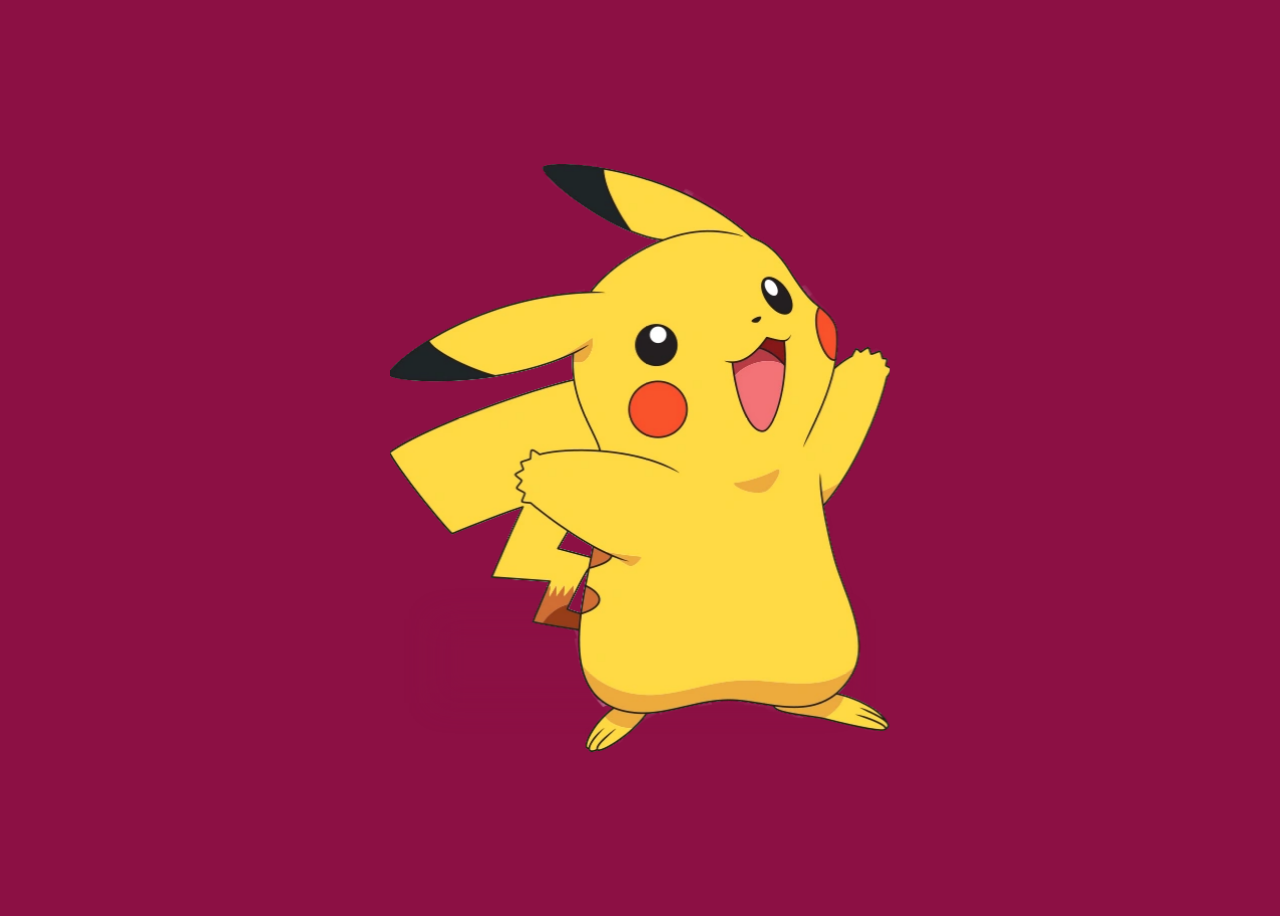
<file: index.html>
<!DOCTYPE html>
<html lang="en">
  <head>
    <meta charset="UTF-8" />
    <meta name="viewport" content="width=device-width, initial-scale=1.0" />
    <link rel="stylesheet" type="text/css" href="main.css" media="screen" />
    <link rel="shortcut icon" type="image/x-icon" href="favicon.ico" />
    <title>3D Pikachu</title>
  </head>
  <body>
    <div class="pikachu">
      <img class="pi-front" src="assets/pikachu-front.png" alt="frontImage" />
      <img
        class="pi-back"
        src="assets/pikachu-background.webp"
        alt="backgroundImage"
      />
    </div>
  </body>
</html>
</file>
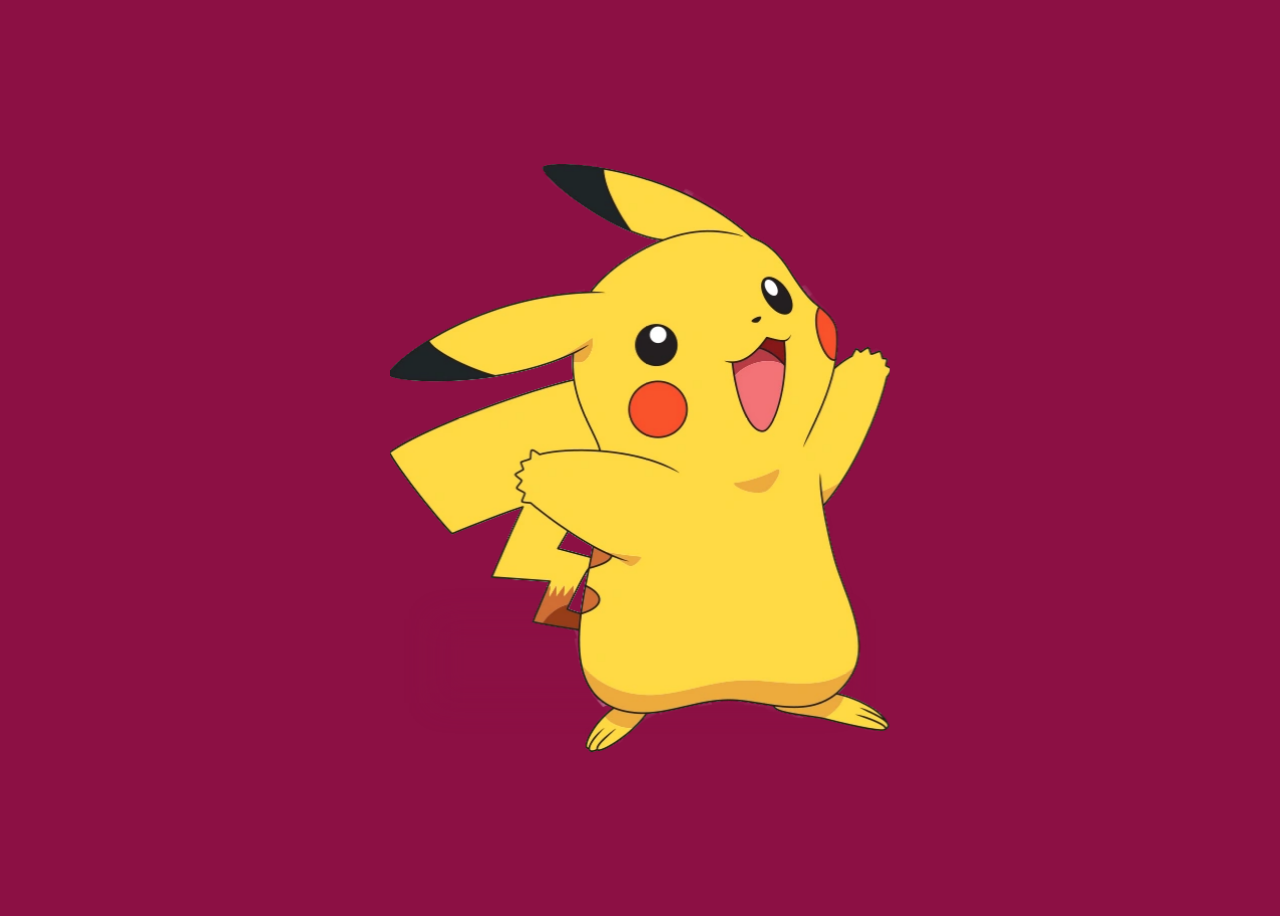
<file: main.html>
<!DOCTYPE html>
<html lang="en">
  <head>
    <meta charset="UTF-8" />
    <meta name="viewport" content="width=device-width, initial-scale=1.0" />
    <link rel="stylesheet" type="text/css" href="main.css" media="screen" />
    <title>3D Pikachu</title>
  </head>
  <body>
    <div class="pikachu">
      <img class="pi-front" src="assets/pikachu-front.png" alt="frontImage" />
      <img
        class="pi-back"
        src="assets/pikachu-background.webp"
        alt="backgroundImage"
      />
    </div>
  </body>
</html>
</file>
<file: main.css>
:root {
  --animationTime: 1000ms;
  --background: #8c104440;

  --rotation: 40deg;
}

html {
  color-scheme: dark;
}

body {
  display: grid;
  place-content: center;
  min-height: 100vh;
  background-color: #8c1044;

  /* You need to add perspective to the parent component of whhere you want to add.
   We add this property to conver to rotation on sort of z axis. 
   So that the img doesnt squesh from top to bottom, and sort of rotate in the z axis. */
  perspective: 1000px;
}

img {
  max-width: 100%;
}

.pikachu {
  width: 500px;
  aspect-ratio: 11/13;
  position: relative;
  transform-style: preserve-3d;
  background-color: var(--background);

  /* We need to add this line of property to complete the rotation in 700ms */
  transition: rotate var(--animationTime) ease;
}

.pikachu:before {
  content: "";
  position: absolute;
  inset: 0;
  z-index: 10;
  background-image: radial-gradient(circle, transparent 200px, #8c104480);
  opacity: 0;
  transition: opacity var(--animationTime);
}

.pikachu::after {
  content: "";
  position: absolute;
  inset: 80% 1.5rem 1.5rem;
  translate: 0;
  transform: translateZ(-100px);
  background: var(--background);
  filter: blur(1rem);
  z-index: 1;
  transition: rotate var(--animationTime), translate var(--animationTime);
}

.pikachu:hover {
  rotate: x var(--rotation);
}
.pikachu:hover::before {
  opacity: 1;
}

.pikachu:hover::after {
  rotate: x calc(var(--rotation) * -1);
  translate: 0 60px;
}

.pi-back {
  height: 100%;
  object-fit: cover;
  position: absolute;
  z-index: 5;
  transition: opacity var(--animationTime);
}

.pikachu:hover .pi-back {
  opacity: 0.4;
}

.pi-front {
  position: absolute;
  transform-origin: bottom;
  bottom: 0;
  left: 25%;
  opacity: 0;
  transition: var(--animationTime);
  z-index: 150;
}

.pikachu:hover .pi-front {
  opacity: 1;
  transform: translateY(-2rem) translateZ(-30px);
  rotate: x calc(var(--rotation) * -1);
}
</file>
